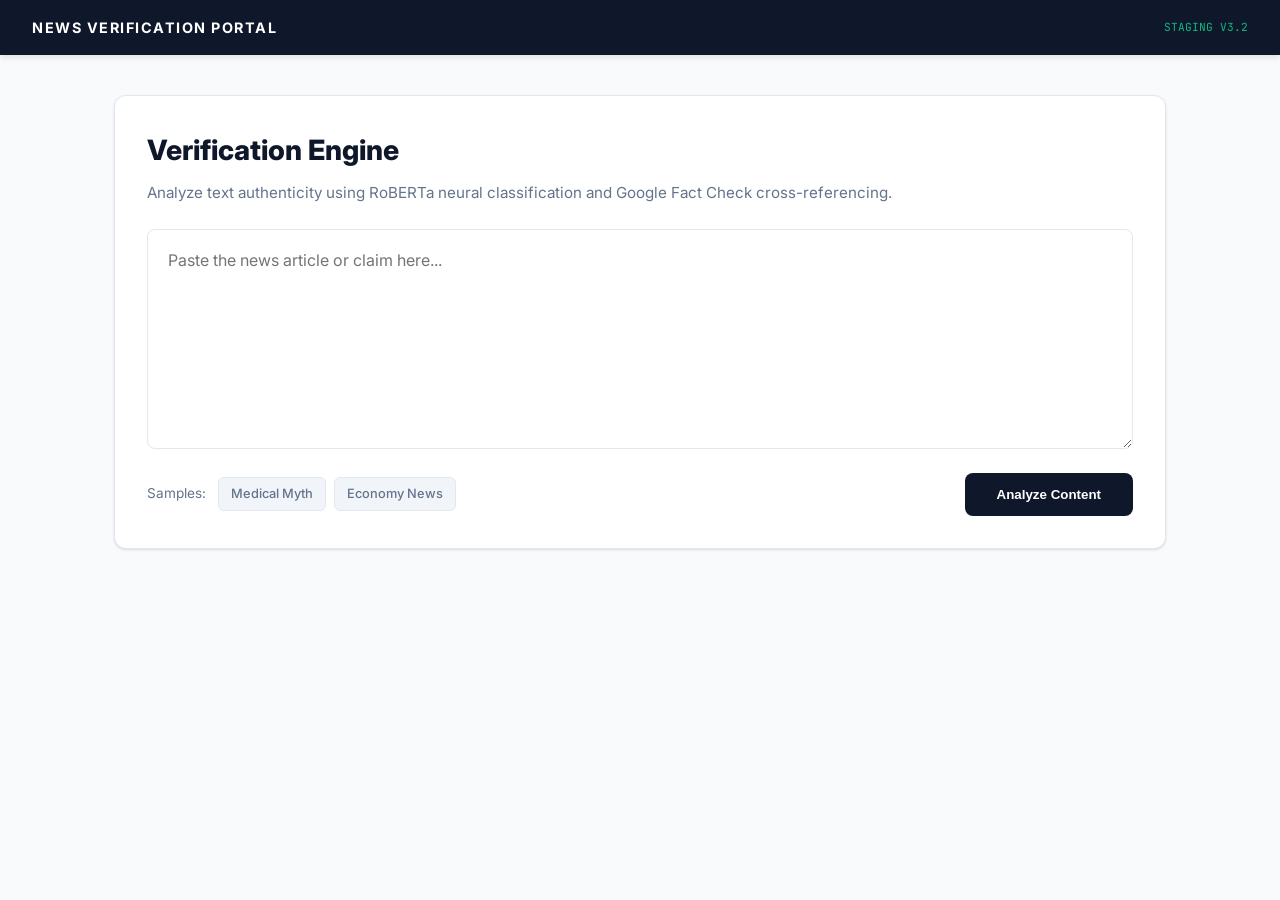
<file: Milestone 3/index.html>
<!DOCTYPE html>
<html lang="en">
<head>
<meta charset="UTF-8"/>
<meta name="viewport" content="width=device-width, initial-scale=1.0"/>
<title>News Verification Portal</title>
<link href="https://fonts.googleapis.com/css2?family=Inter:wght@300;400;500;600;700&family=JetBrains+Mono:wght@400;500&display=swap" rel="stylesheet"/>
<style>
  :root {
    --primary: #0f172a; 
    --accent: #10b981;  
    --bg: #f8fafc;
    --surface: #ffffff;
    --border: #e2e8f0;
    --text-main: #1e293b;
    --text-muted: #64748b;
    --danger: #ef4444;
    --success: #10b981;
    --radius: 12px;
    --shadow: 0 1px 3px 0 rgba(0, 0, 0, 0.1), 0 1px 2px -1px rgba(0, 0, 0, 0.1);
  }

  * { box-sizing: border-box; margin: 0; padding: 0; }

  body { 
    background-color: var(--bg); 
    color: var(--text-main); 
    font-family: 'Inter', sans-serif; 
    line-height: 1.6;
    -webkit-font-smoothing: antialiased;
  }

  /* Navigation */
  .navbar {
    background: var(--primary);
    color: white;
    padding: 1rem 2rem;
    display: flex;
    justify-content: space-between;
    align-items: center;
    box-shadow: 0 4px 6px -1px rgba(0, 0, 0, 0.1);
  }

  .nav-title { font-weight: 700; font-size: 0.9rem; letter-spacing: 1.5px; text-transform: uppercase; }

  .container { max-width: 1100px; margin: 40px auto; padding: 0 24px; }

  /* Cards */
  .card {
    background: var(--surface);
    border-radius: var(--radius);
    border: 1px solid var(--border);
    padding: 32px;
    margin-bottom: 24px;
    box-shadow: var(--shadow);
  }

  .section-header { margin-bottom: 24px; }
  .section-header h1 { font-size: 1.75rem; font-weight: 800; color: var(--primary); margin-bottom: 8px; }
  .section-header p { color: var(--text-muted); font-size: 0.95rem; }

  /* Input Section */
  textarea { 
    width: 100%; min-height: 220px; padding: 20px; border-radius: 8px; 
    border: 1px solid var(--border); font-family: inherit; font-size: 1rem; 
    background: #fff; transition: all 0.2s ease; margin-bottom: 16px;
    resize: vertical;
  }
  textarea:focus { outline: none; border-color: var(--accent); box-shadow: 0 0 0 3px rgba(16, 185, 129, 0.1); }

  .button-row { display: flex; justify-content: space-between; align-items: center; flex-wrap: wrap; gap: 16px; }
  
  .analyze-btn { 
    background: var(--primary); color: white; padding: 14px 32px; border-radius: 8px; 
    border: none; font-weight: 600; cursor: pointer; transition: all 0.2s;
    display: inline-flex; align-items: center; gap: 8px;
  }
  .analyze-btn:hover { background: #1e293b; transform: translateY(-1px); }

  .samples-container { display: flex; gap: 8px; align-items: center; }
  .sample-badge {
    background: #f1f5f9; border: 1px solid var(--border); color: var(--text-muted);
    padding: 6px 12px; border-radius: 6px; font-size: 0.8rem; font-weight: 500;
    cursor: pointer; transition: all 0.2s;
  }
  .sample-badge:hover { border-color: var(--accent); color: var(--accent); background: white; }

  /* Loading State */
  .loading-area { display: none; max-width: 500px; margin: 60px auto; text-align: left; }
  .loading-area.visible { display: block; }
  
  .loading-step {
    display: flex; align-items: center; gap: 15px; margin-bottom: 16px;
    font-size: 0.95rem; color: var(--text-muted); opacity: 0.5; transition: all 0.4s;
  }
  .loading-step.active { color: var(--primary); font-weight: 600; opacity: 1; }
  .loading-step.done { color: var(--success); opacity: 0.8; }
  .step-icon { width: 24px; height: 24px; display: flex; align-items: center; justify-content: center; border-radius: 50%; border: 2px solid currentColor; font-size: 10px; }

  /* Results Dashboard */
  .results { display: none; animation: fadeIn 0.5s ease-out; }
  .results.visible { display: block; }
  @keyframes fadeIn { from { opacity: 0; transform: translateY(15px); } to { opacity: 1; transform: translateY(0); } }

  /* Result Grid Layout */
  .res-grid { display: grid; grid-template-columns: 1.2fr 0.8fr; gap: 24px; align-items: start; }
  @media (max-width: 900px) { .res-grid { grid-template-columns: 1fr; } }

  .verdict-box {
    padding: 24px; border-radius: 12px; margin-bottom: 24px;
    display: flex; align-items: center; justify-content: space-between;
  }
  .box-FAKE { background: #fef2f2; border: 1px solid #fee2e2; color: #991b1b; }
  .box-REAL { background: #f0fdf4; border: 1px solid #dcfce7; color: #166534; }

  .score-card { background: white; padding: 20px; border-radius: 12px; border: 1px solid var(--border); }
  .bar-container { height: 10px; background: #f1f5f9; border-radius: 5px; margin: 12px 0; overflow: hidden; }
  .bar-fill { height: 100%; border-radius: 5px; transition: width 1.5s cubic-bezier(0.34, 1.56, 0.64, 1); }

  .data-section-title {
    font-size: 0.75rem; font-weight: 700; color: var(--text-muted);
    text-transform: uppercase; letter-spacing: 1px; margin-bottom: 16px;
    display: flex; align-items: center; gap: 8px;
  }
  .data-section-title::after { content: ""; flex: 1; height: 1px; background: var(--border); }

  .metric-pill { font-family: 'JetBrains Mono', monospace; font-size: 0.8rem; padding: 8px 0; border-bottom: 1px solid #f1f5f9; display: flex; justify-content: space-between; }
  
  .claim-card { padding: 12px 16px; background: #f8fafc; border-left: 4px solid var(--primary); border-radius: 4px; margin-bottom: 12px; font-size: 0.9rem; }

  .verif-grid { display: grid; gap: 16px; }
  .verif-item { padding: 16px; border-radius: 8px; border: 1px solid var(--border); background: white; transition: transform 0.2s; }
  .verif-item:hover { transform: translateX(5px); border-color: var(--accent); }
  .status-badge { font-weight: 800; font-size: 0.7rem; padding: 2px 8px; border-radius: 4px; text-transform: uppercase; margin-bottom: 8px; display: inline-block; }
</style>
</head>
<body>

<nav class="navbar">
  <div class="nav-title">News Verification Portal</div>
  <div style="font-size: 0.7rem; font-family: 'JetBrains Mono'; color: var(--accent);">STAGING V3.2</div>
</nav>

<div class="container">
  
  <div id="inputSection" class="card">
    <div class="section-header">
      <h1>Verification Engine</h1>
      <p>Analyze text authenticity using RoBERTa neural classification and Google Fact Check cross-referencing.</p>
    </div>
    <textarea id="newsInput" placeholder="Paste the news article or claim here..."></textarea>
    
    <div class="button-row">
      <div class="samples-container">
        <span style="font-size: 0.85rem; color: var(--text-muted); margin-right: 4px;">Samples:</span>
        <div class="sample-badge" onclick="loadSample('fake')">Medical Myth</div>
        <div class="sample-badge" onclick="loadSample('real')">Economy News</div>
      </div>
      <button class="analyze-btn" id="analyzeBtn" onclick="analyze()">
        Analyze Content
      </button>
    </div>
  </div>

  <div id="loading" class="loading-area">
    <h2 style="margin-bottom: 32px; font-weight: 800;">Processing Pipeline</h2>
    <div class="loading-step" id="step1"><div class="step-icon">1</div> Clean & tokenize input text</div>
    <div class="loading-step" id="step2"><div class="step-icon">2</div> Run lemmatization & stopword removal</div>
    <div class="loading-step" id="step3"><div class="step-icon">3</div> RoBERTa neural model inference</div>
    <div class="loading-step" id="step4"><div class="step-icon">4</div> Extract factual claim sentences</div>
    <div class="loading-step" id="step5"><div class="step-icon">5</div> Cross-reference Google Fact Check API</div>
  </div>

  <div id="results" class="results">
    
    <div id="verdictBox" class="verdict-box">
      <div>
        <span style="text-transform: uppercase; font-size: 0.75rem; font-weight: 700; opacity: 0.8;">Primary Classification</span>
        <h2 id="predictionText" style="font-size: 2.25rem; font-weight: 900;">---</h2>
      </div>
      <div style="text-align: right;">
        <div style="font-weight: 700;" id="timestamp"></div>
        <div style="font-size: 0.8rem; opacity: 0.7;">Verified via RoBERTa v2</div>
      </div>
    </div>

    <div class="res-grid">
      <div>
        <div class="card">
          <div class="data-section-title">Factual Breakdown</div>
          <div id="claimsList"></div>
          
          <div class="data-section-title" style="margin-top: 32px;">External Verification Results</div>
          <div id="verifList" class="verif-grid"></div>
        </div>
      </div>

      <div>
        <div class="card" style="margin-bottom: 24px;">
          <div class="data-section-title">Model Confidence</div>
          
          <div style="margin-bottom: 20px;">
            <div style="display:flex; justify-content:space-between; font-size:0.85rem; font-weight:600;">
              <span>Fake Score</span>
              <span id="fakePct" style="color:var(--danger)">0%</span>
            </div>
            <div class="bar-container"><div id="fakeBar" class="bar-fill" style="background:var(--danger); width:0%"></div></div>
          </div>

          <div>
            <div style="display:flex; justify-content:space-between; font-size:0.85rem; font-weight:600;">
              <span>Real Score</span>
              <span id="realPct" style="color:var(--success)">0%</span>
            </div>
            <div class="bar-container"><div id="realBar" class="bar-fill" style="background:var(--success); width:0%"></div></div>
          </div>
        </div>

        <div class="card">
          <div class="data-section-title">Processing Metrics</div>
          <div id="prepSteps"></div>
        </div>

        <button onclick="location.reload()" style="width:100%; padding:12px; background:none; border:1px solid var(--border); border-radius:8px; color:var(--text-muted); cursor:pointer; font-weight:600; transition:all 0.2s;">
          Analyze New Article
        </button>
      </div>
    </div>
  </div>
</div>

<script>
  const SAMPLES = {
    fake: "BREAKING: A new study from an anonymous whistleblower confirms that common tap water contains a secret chemical that overrides human willpower. The government plans to activate this on Friday. Share this before it is taken down!",
    real: "The European Central Bank kept its key interest rate unchanged at 4.0% during its latest policy meeting, noting that while inflation is declining, price pressures remain high due to domestic wage growth and geopolitical tensions."
  };

  function loadSample(type) {
    document.getElementById('newsInput').value = SAMPLES[type];
  }

  async function animateLoading() {
    const steps = ['step1', 'step2', 'step3', 'step4', 'step5'];
    for (let i = 0; i < steps.length; i++) {
      const el = document.getElementById(steps[i]);
      el.className = 'loading-step active';
      await new Promise(r => setTimeout(r, 650)); 
      if (i < steps.length - 1) el.className = 'loading-step done';
    }
  }

  async function analyze() {
    const text = document.getElementById('newsInput').value.trim();
    if (!text) return;

    document.getElementById('inputSection').style.display = 'none';
    document.getElementById('loading').classList.add('visible');
    
    animateLoading();

    try {
      const response = await fetch("/analyze", {
        method: 'POST',
        headers: { 'Content-Type': 'application/json' },
        body: JSON.stringify({ text }),
      });

      const data = await response.json();
      
      // Delay slightly to finish visual steps
      setTimeout(() => {
        document.getElementById('loading').classList.remove('visible');
        showResults(data);
      }, 3500);

    } catch (err) {
      alert("Error: Backend server not reachable.");
      location.reload();
    }
  }

  function showResults(data) {
    document.getElementById('results').classList.add('visible');
    document.getElementById('timestamp').textContent = new Date().toLocaleTimeString();
    
    const vBox = document.getElementById('verdictBox');
    vBox.className = 'verdict-box box-' + data.prediction;
    document.getElementById('predictionText').textContent = data.prediction + " NEWS";

    const fVal = (data.fake_score * 100).toFixed(1);
    const rVal = (data.real_score * 100).toFixed(1);
    
    document.getElementById('fakePct').textContent = fVal + "%";
    document.getElementById('realPct').textContent = rVal + "%";
    document.getElementById('fakeBar').style.width = fVal + "%";
    document.getElementById('realBar').style.width = rVal + "%";

    document.getElementById('prepSteps').innerHTML = data.preprocessing.map(s => {
      const parts = s.split(':');
      return `<div class="metric-pill"><span>${parts[0]}</span><span style="color:var(--primary); font-weight:600;">${parts[1] || ''}</span></div>`;
    }).join('');

    document.getElementById('claimsList').innerHTML = data.claims.map(c => `<div class="claim-card">${c}</div>`).join('');
    
    document.getElementById('verifList').innerHTML = data.verification_results.map(v => `
      <div class="verif-item">
        <span class="status-badge" style="background:${v.status === 'FALSE' ? '#fee2e2' : v.status === 'TRUE' ? '#dcfce7' : '#f1f5f9'}; color:${v.status === 'FALSE' ? '#991b1b' : v.status === 'TRUE' ? '#166534' : '#64748b'};">${v.status}</span>
        <p style="font-size:0.85rem; color:var(--text-main); font-weight:500;">${v.claim}</p>
      </div>
    `).join('');
  }
</script>
</body>
</html>
</file>
